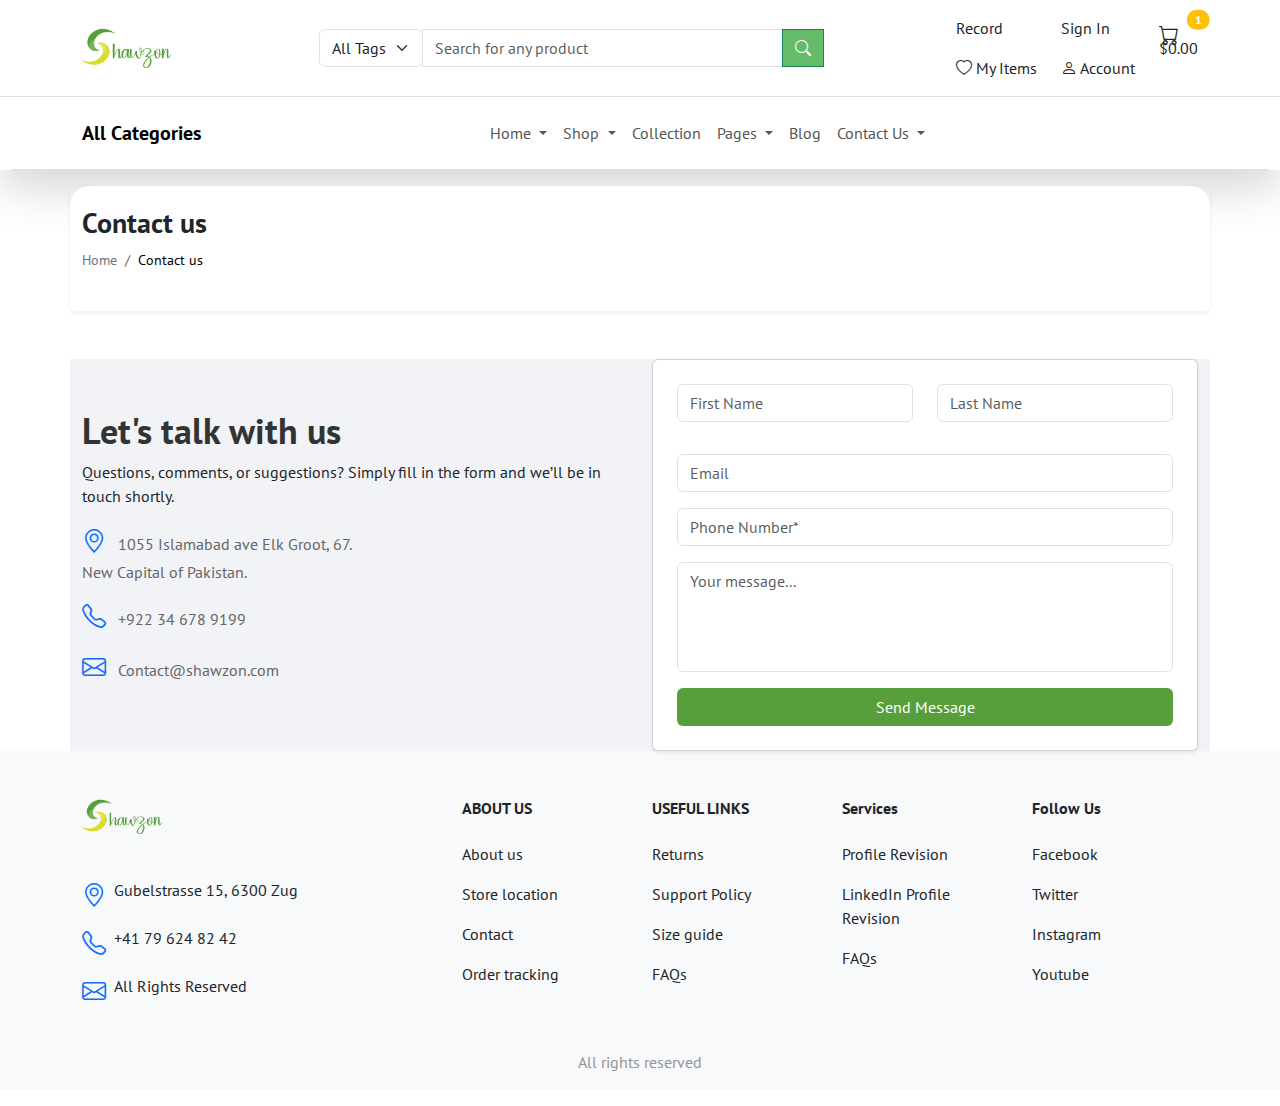
<file: index.html>
<!--  
Profilil Page
--html css & Bootstrap ---
--version:5.0.0
auther:Alright Reserve -->
<!DOCTYPE html>
<html lang="en">
<head>
  <meta charset="UTF-8">
  <meta name="viewport" content="width=device-width, initial-scale=1.0">
  <title>Shawzon Contact-Us Page</title>
  <!--<##########> Start of External CSS <##########>-->
  <link rel="stylesheet" href="css/style.css">
  <link rel="stylesheet" href="bootstrap.min.css">
  <!--<##########> End of External CSS <##########>-->

  <!--<##########> Start Bootstrap CSS <##########>-->
  <link href="https://cdn.jsdelivr.net/npm/bootstrap@5.3.0/dist/css/bootstrap.min.css" rel="stylesheet">
  <!--<##########> End Bootstrap CSS <##########>-->

  <!--<##########> Start Bootstrap Icons <##########>-->
  <!-- <script src="https://cdn.jsdelivr.net/npm/bootstrap-icons@1.10.5/font/bootstrap-icons.js"></script> -->
  <link rel="stylesheet" href="https://cdn.jsdelivr.net/npm/bootstrap-icons@1.11.3/font/bootstrap-icons.min.css">
  <!--<##########> End Bootstrap Icons <##########>-->

</head>

<body>
  <!--<###########> Navbar Contact Us Page <###########>-->
  <nav class="navbar navbar-expand-lg bg-white py-3">
    <div class="container">
      <!--###########> Logo-contact-us <###########>-->
      <a class="navbar-brand" href="#">
        <img src="images/Group 92.png" alt="Logo" height="40">
      </a>
  
      <!-- Toggler button for small screens -->
      <button class="navbar-toggler" type="button" data-bs-toggle="collapse" data-bs-target="#navbarContent" aria-controls="navbarContent" aria-expanded="false" aria-label="Toggle navigation">
        <span class="navbar-toggler-icon"></span>
      </button>
  
      <!--###########> Navbar Content <###########>-->
      <div class="collapse navbar-collapse" id="navbarContent">
        <!--###########> Search Bar-contact-us <###########>-->
        <form class="d-flex mx-auto w-50" role="search">
          <div class="input-group">
            <div class="input-group-prepend">
              <select class="form-select" aria-label="Select Tags">
                <option selected>All Tags</option>
                <option value="1">Tag 1</option>
                <option value="2">Tag 2</option>
              </select>
            </div>
            <input class="form-control" type="search" placeholder="Search for any product" aria-label="Search">
            <div class="input-group-append">
              <button class="btn btn-success" type="submit">
                <i class="bi bi-search"></i>
              </button>
            </div>
          </div>
        </form>
  
        <!-- Icons Section -->
        <div class="d-flex align-items-center">
          <div class="d-flex flex-column">
            <p class="text-align-center">Record</p>
            <a href="#" class="text-dark me-4 text-decoration-none">
              <i class="bi bi-heart"></i>
              <span>My Items</span>
            </a>
          </div>
          <div>
            <p>Sign In</p>
            <a href="#" class="text-dark me-4 text-decoration-none">
              <i class="bi bi-person"></i> Account
            </a>
          </div>
          <a href="#" class="text-dark position-relative text-decoration-none">
            <p><i class="bi bi-cart fs-5 position-absolute top-0 "></i></p>
            <p>$0.00</p>
            <span class="position-absolute top-0 start-100 translate-middle badge rounded-pill bg-warning">1</span>
          </a>
        </div>
      </div>
    </div>
  </nav>
  

  <div class="container-fluid container-contact-us shadow-lg">
    <!-- Navbar-Contact Us Page -->
    <nav class="navbar navbar-expand-lg navbar-light bg-white py-3">
      <div class="container">
        <!-- Categories Dropdown with Hamburger Icon -->
        <button class="navbar-toggler border-0" type="button" data-bs-toggle="collapse"
          data-bs-target="#navbarCategories" aria-controls="navbarCategories" aria-expanded="false"
          aria-label="Toggle navigation">
          <span class="navbar-toggler-icon"></span>
        </button>

        <a class="navbar-brand d-flex align-items-center" href="#">
          <i class="d-sm-none bi bi-list me-2"></i> All Categories
        </a>

        <div class="collapse navbar-collapse" id="navbarCategories">
          <ul class="navbar-nav mx-auto mb-2 mb-lg-0">
            <li class="nav-item dropdown">
              <a class="nav-link dropdown-toggle" href="#" id="navbarHome" role="button" data-bs-toggle="dropdown"
                aria-expanded="false">
                Home
              </a>
              <ul class="dropdown-menu" aria-labelledby="navbarHome">
                <li><a class="dropdown-item" href="#">Home 1</a></li>
                <li><a class="dropdown-item" href="#">Home 2</a></li>
              </ul>
            </li>
            <li class="nav-item dropdown">
              <a class="nav-link dropdown-toggle" href="#" id="navbarShop" role="button" data-bs-toggle="dropdown"
                aria-expanded="false">
                Shop
              </a>
              <ul class="dropdown-menu" aria-labelledby="navbarShop">
                <li><a class="dropdown-item" href="#">Shop 1</a></li>
                <li><a class="dropdown-item" href="#">Shop 2</a></li>
              </ul>
            </li>
            <li class="nav-item">
              <a class="nav-link" href="#">Collection</a>
            </li>
            <li class="nav-item dropdown">
              <a class="nav-link dropdown-toggle" href="#" id="navbarPages" role="button" data-bs-toggle="dropdown"
                aria-expanded="false">
                Pages
              </a>
              <ul class="dropdown-menu" aria-labelledby="navbarPages">
                <li><a class="dropdown-item" href="#">Page 1</a></li>
                <li><a class="dropdown-item" href="#">Page 2</a></li>
              </ul>
            </li>
            <li class="nav-item">
              <a class="nav-link" href="#">Blog</a>
            </li>
            <li class="nav-item dropdown">
              <a class="nav-link dropdown-toggle" href="#" id="navbarContact" role="button" data-bs-toggle="dropdown"
                aria-expanded="false">
                Contact Us
              </a>
              <ul class="dropdown-menu" aria-labelledby="navbarContact">
                <li><a class="dropdown-item" href="#">Contact 1</a></li>
                <li><a class="dropdown-item" href="#">Contact 2</a></li>
              </ul>
            </li>
          </ul>
        </div>
      </div>
    </nav>
  </div>
 
  <!--<##########> End of Contact us Form Section <##########>-->
  <!--<##########> Start of Contact us Form Section <##########>-->
  <div class="container border-5 rounded my-3 shadow-sm">
    <div class="row">
        <div class="col-12 breadcrumb-section">
            <h2>Contact us</h2>
            <nav aria-label="breadcrumb">
                <ol class="breadcrumb">
                    <li class="breadcrumb-item"><a href="#">Home</a></li>
                    <li class="breadcrumb-item active" aria-current="page">Contact us</li>
                </ol>
            </nav>
        </div>
    </div>
</div>


<div class="container mt-5" style="background-color: #F1F3F7;">
  <div class="row justify-content-between align-items-center">
      <!-- Left Section with Contact Info -->
      <div class="col-md-6 mb-4 mb-md-0">
          <h2 class="contact-heading">Let's talk with us</h2>
          <p>Questions, comments, or suggestions? Simply fill in the form and we’ll be in touch shortly.</p>
          <div class="contact-info">
              <p>
                  <!-- <img src="https://img.icons8.com/color/48/000000/place-marker--v1.png" alt="Address Icon" class="icon"> -->
                    <i class=" bi-icons bi bi-geo-alt text-primary fs-4 me-2"></i>
                  1055 Islamabad ave Elk Groot, 67.<br> New Capital of Pakistan.
              </p>
              <p>
                  <!-- <img src="https://img.icons8.com/color/48/000000/phone.png" alt="Phone Icon" class="icon"> -->
                  <i class=" bi-icons bi bi-telephone text-primary fs-4 me-2"></i>
                  +922 34 678 9199
              </p>
              <p>
                  <!-- <img src="https://img.icons8.com/color/48/000000/new-post.png" alt="Email Icon" class="icon"> -->
                  <i class=" bi-icons bi bi-envelope text-primary fs-4 me-2"></i>
                  Contact@shawzon.com
              </p>
          </div>
      </div>

      <!-- Right Section with Form -->
      <div class="col-md-6">
          <div class="card p-4 shadow-sm">
              <form>
                  <div class="row mb-3"> 
                      <div class="col-md-6 mb-md-3 ">
                          <input type="text" class="form-control" placeholder="First Name">
                      </div>
                      <div class="col-md-6">
                          <input type="text" class="form-control" placeholder="Last Name">
                      </div>
                  </div>
                  <div class="mb-3">
                      <input type="email" class="form-control" placeholder="Email">
                  </div>
                  <div class="mb-3">
                      <input type="text" class="form-control" placeholder="Phone Number*">
                  </div>
                  <div class="mb-3">
                      <textarea class="form-control" rows="4" placeholder="Your message..."></textarea>
                  </div>
                  <div class="d-grid">
                      <button type="submit" class="btn text-white" style=" background: #569F3A;
;">Send Message</button>
                  </div>
              </form>
          </div>
      </div>
  </div>
</div>

  <!--<##########> End of Contact us Form Section <##########>-->
  <!--<##########> End of Footer Designed Section <##########>-->
  <footer class="bg-light text-dark pt-5">
    <div class="container">
      <div class="row">
        <!-- Logo and Contact Information -->
        <div class="col-lg-4 col-md-6 text-center text-md-start">
          <img src="images/Group 92.png" alt="" width="80px" height="">
          <p class="pt-4">
          <div class="heading-3 ">
            <div class="d-flex py-1"> 
              <i class="bi bi-geo-alt text-primary fs-4 me-2"></i>
              <p> Gubelstrasse 15, 6300 Zug</p><br>
            </div>
            <div class="d-flex py-1">
              <i class="bi bi-telephone text-primary fs-4 me-2"></i>
              <p>+41 79 624 82 42</p><br>
            </div>
            <div class="d-flex py-1">
              <i class="bi bi-envelope text-primary fs-4 me-2"></i>
              <p>All Rights Reserved</p>
            </div>
          </div>
          </p>
        </div>

        <!-- Learn Links -->
        <div class="col-lg-2 col-md-6 text-md-start">
          <h6 class="Heading-5 fw-bold">ABOUT US</h6>
          <ul class="list-unstyled py-2">
            <li class="py-2"><a href="#" class="anchor text-dark text-decoration-none">About us</a></li>
            <li class="py-2"><a href="#" class="anchor text-dark text-decoration-none">Store location</a></li>
            <li class="py-2"><a href="#" class="anchor text-dark text-decoration-none">Contact</a></li>
            <li class="py-2"><a href="#" class="anchor text-dark text-decoration-none">Order tracking</a></li>
          </ul>
        </div>

        <!-- Company Links -->
        <div class="col-lg-2 col-md-6 text-md-start">
          <h6 class="Heading-5 fw-bold">USEFUL LINKS</h6>
          <ul class="list-unstyled py-2">
            <li class="py-2"><a href="#" class="anchor text-dark text-decoration-none">Returns</a></li>
            <li class="py-2"><a href="#" class="anchor text-dark text-decoration-none">Support Policy</a></li>
            <li class="py-2"><a href="#" class="anchor text-dark text-decoration-none">Size guide</a></li>
            <li class="py-2"><a href="#" class="anchor text-dark text-decoration-none">FAQs</a></li>
          </ul>
        </div>

        <!-- Services Links -->
        <div class="col-lg-2 col-md-6  text-md-start">
          <h6 class="Heading-5 fw-bold">Services</h6>
          <ul class="list-unstyled py-2">
            <li class="py-2"><a href="#" class="anchor text-dark text-decoration-none">Profile Revision</a></li>
            <li class="py-2"><a href="#" class="anchor text-dark text-decoration-none">LinkedIn Profile Revision</a>
            </li>
            <li class="py-2"><a href="#" class="anchor text-dark text-decoration-none">FAQs</a></li>
          </ul>
        </div>

        <!-- Social Media Links -->
        <div class="col-lg-2  text-center text-md-start">
          <h6 class="Heading-5 fw-bold">Follow Us</h6>
          <ul class="list-unstyled py-2">
          <li class="py-2"><a href="#" class="anchor text-dark text-decoration-none">Facebook</a></li>
          <li class="py-2"><a href="#" class="anchor text-dark text-decoration-none">Twitter</a></li>
          <li class="py-2"><a href="#" class="anchor text-dark text-decoration-none">Instagram</a></li>
          <li class="py-2"><a href="#" class="anchor text-dark text-decoration-none">Youtube</a></li>
        </ul>
        </div>
      </div>

    </div>
    <div class="border-color border-4 text-dark">
      <div class="row my-3">
        <div class="col">
          <p class="text-center" style="color: #949494;">All rights reserved</p>
          
        </div>
      </div>
  </footer>
  <!--<##########> End of Footer Designed Section <##########>-->

  <!-- Bootstrap Icons -->

  <script src="https://cdn.jsdelivr.net/npm/bootstrap@5.3.0/dist/js/bootstrap.bundle.min.js"></script>
</body>

</html>
</file>
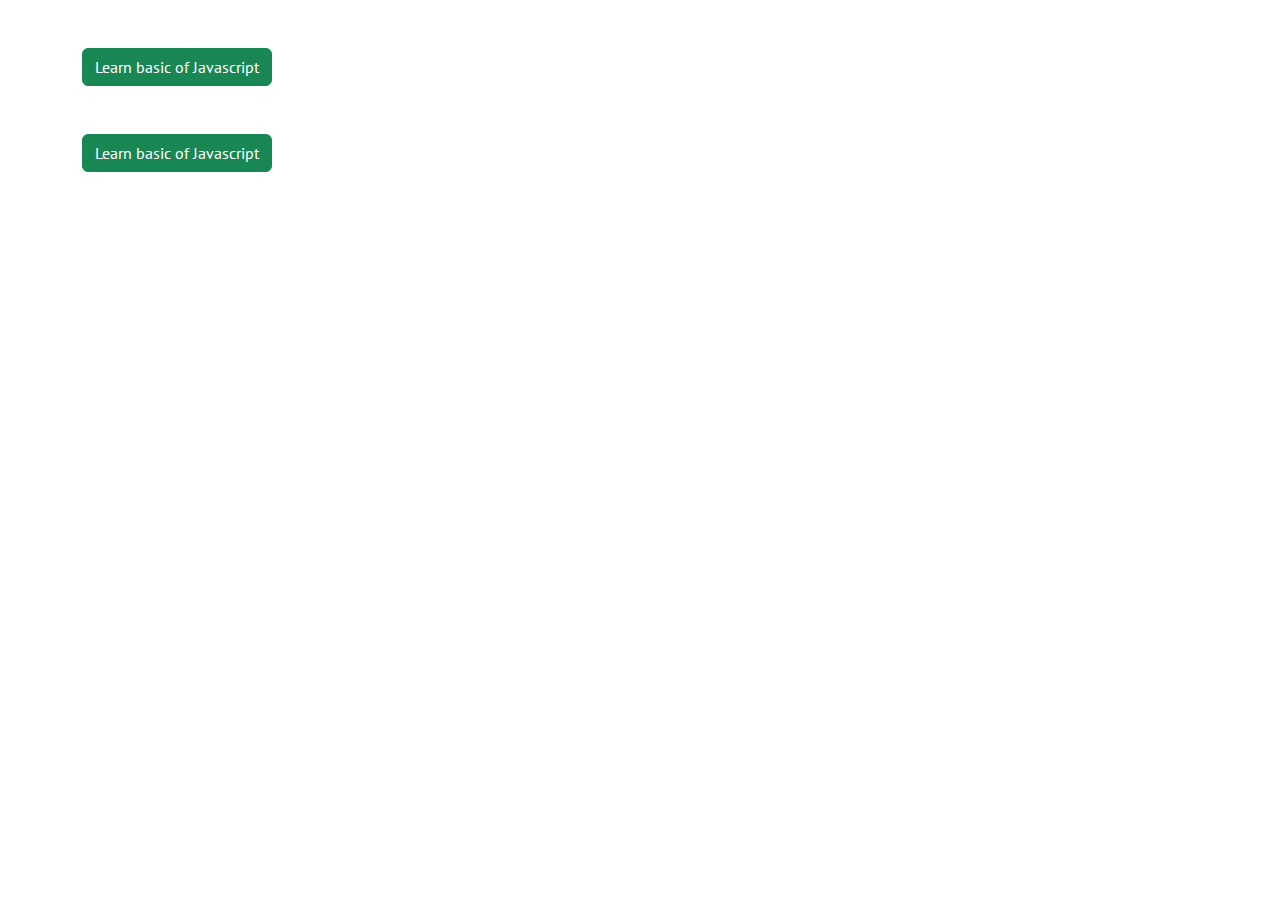
<file: model.html>
<!--  
Profilil Page
--html css & Bootstrap ---
--version:5.0.0
auther:Alright Reserve -->
<!DOCTYPE html>
<html lang="en">

<head>
    <meta charset="UTF-8">
    <meta name="viewport" content="width=device-width, initial-scale=1.0">
    <title>Shawzon Contact-Us Page</title>
    <!--<##########> Start of External CSS <##########>-->
    <link rel="stylesheet" href="style.css">
    <link rel="stylesheet" href="bootstrap.min.css">
    <!--<##########> End of External CSS <##########>-->

    <!--<##########> Start Bootstrap CSS <##########>-->
    <link href="https://cdn.jsdelivr.net/npm/bootstrap@5.3.0/dist/css/bootstrap.min.css" rel="stylesheet">
    <!--<##########> End Bootstrap CSS <##########>-->

    <!--<##########> Start Bootstrap Icons <##########>-->
    <!-- <script src="https://cdn.jsdelivr.net/npm/bootstrap-icons@1.10.5/font/bootstrap-icons.js"></script> -->
    <link rel="stylesheet" href="https://cdn.jsdelivr.net/npm/bootstrap-icons@1.11.3/font/bootstrap-icons.min.css">
    <!--<##########> End Bootstrap Icons <##########>-->
    <link href="https://cdn.jsdelivr.net/npm/bootstrap@5.3.3/dist/css/bootstrap.min.css" rel="stylesheet">
    <script src="https://cdn.jsdelivr.net/npm/bootstrap@5.3.3/dist/js/bootstrap.bundle.min.js"></script>
</head>

<body>
    <div class="container mt-5">
        <div class="col-md-3">
            <button class="btn btn-success" data-target="#mymodal" data-toggel="modal">Learn basic of
                Javascript</button>
            <div class="modal" id="mymodal">
                <div class="modal-dialog">
                    <div class="content-body">
                        <div class="modal-header">
                            <h4 class="modal-title">Learn Basic Of Javascript</h4>
                            <button class="close" datamiss="modal">
                                <span>&times;</span>
                            </button>
                        </div>
                        <div class="modal-body">
                            <p>Lorem ipsum dolor sit amet consectetur adipisicing elit. A, porro perspiciatis voluptatem
                                rem sint cum consequatur unde eaque repudiandae commodi cupiditate. Iusto sed facilis
                                tenetur in obcaecati fugiat cupiditate qui!</p>
                        </div>
                        <div class="modal-footer">
                            <button class="btn btn-danger" data-dismiss="modal">Close</button>
                            <button class="btn btn-primary">
                                Save
                            </button>
                        </div>
                    </div>
                </div>
            </div>
        </div>
    </div>

<body>
    <div class="container mt-5">
        <div class="col-md-3">
            <!-- Corrected button with Bootstrap 5 attributes -->
            <button class="btn btn-success" data-bs-target="#mymodal" data-bs-toggle="modal">Learn basic of Javascript</button>

            <!-- Modal -->
            <div class="modal fade" id="mymodal"aria-labelledby="mymodalLabel" aria-hidden="true">
                <div class="modal-dialog">
                    <div class="modal-content"> <!-- Changed class to modal-content -->
                        <div class="modal-header">
                            <h4 class="modal-title" id="mymodalLabel">Learn Basic Of Javascript</h4>
                            <!-- Corrected close button -->
                            <button type="button" class="btn-close" data-bs-dismiss="modal" aria-label="Close"></button>
                        </div>
                        <div class="modal-body">
                            <p>Lorem ipsum dolor sit amet consectetur adipisicing elit. A, porro perspiciatis voluptatem
                                rem sint cum consequatur unde eaque repudiandae commodi cupiditate. Iusto sed facilis
                                tenetur in obcaecati fugiat cupiditate qui!</p>
                        </div>
                        <div class="modal-footer">
                            <button class="btn btn-danger" data-bs-dismiss="modal">Close</button>
                            <button class="btn btn-primary">Save</button>
                        </div>
                    </div>
                </div>
            </div>
        </div>
    </div>

    <!-- Bootstrap JS -->
    <script src="https://cdn.jsdelivr.net/npm/bootstrap@5.3.3/dist/js/bootstrap.bundle.min.js"></script>
</body>

</html>
</file>
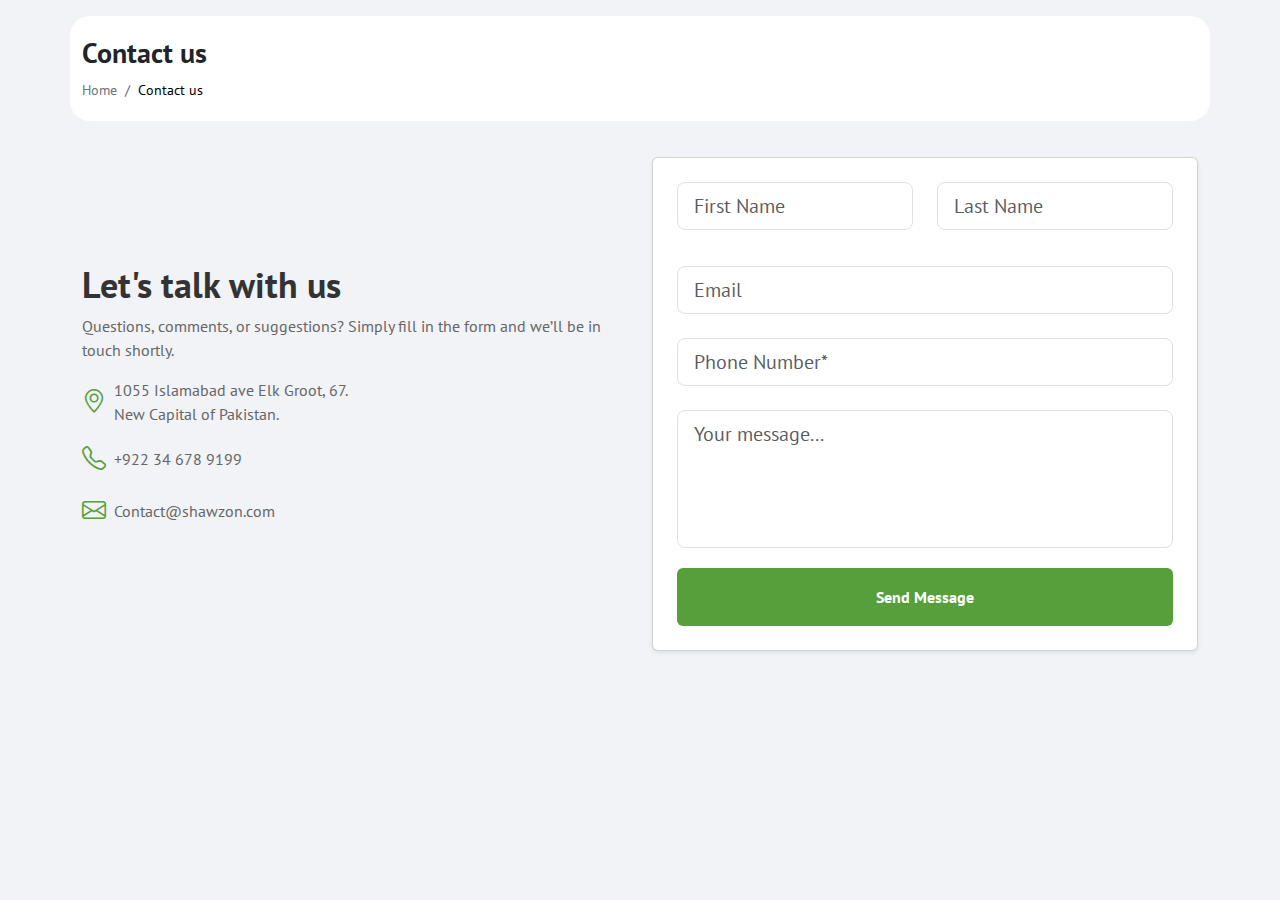
<file: shawzon-contact-us.html>
<!--  
Profilil Page
--html css & Bootstrap ---
--version:5.0.0
auther:Alright Reserve -->
<!DOCTYPE html>
<html lang="en">
  <head>
    <meta charset="UTF-8" />
    <meta name="viewport" content="width=device-width, initial-scale=1.0" />
    <title>Shawzon Contact-Us Page</title>
    <!--<##########> Start of External CSS <##########>-->
    <link rel="stylesheet" href="style.css" />
    <link rel="stylesheet" href="bootstrap.min.css" />
    <!--<##########> End of External CSS <##########>-->

    <!--<##########> Start Bootstrap CSS <##########>-->
    <link
      href="https://cdn.jsdelivr.net/npm/bootstrap@5.3.0/dist/css/bootstrap.min.css"
      rel="stylesheet"
    />
    <!--<##########> End Bootstrap CSS <##########>-->

    <!--<##########> Start Bootstrap Icons <##########>-->
    <!-- <script src="https://cdn.jsdelivr.net/npm/bootstrap-icons@1.10.5/font/bootstrap-icons.js"></script> -->
    <link
      rel="stylesheet"
      href="https://cdn.jsdelivr.net/npm/bootstrap-icons@1.11.3/font/bootstrap-icons.min.css"
    />
    <!--<##########> End Bootstrap Icons <##########>-->
  </head>

  <body style="background-color: #f1f3f7">
    <!--<##########> Start of Contact us Form Section <##########>-->

    <div class="container my-3 rounded">
      <div class="row">
        <div class="col-12 breadcrumb-section">
          <h2>Contact us</h2>
          <nav aria-label="breadcrumb">
            <ol class="breadcrumb">
              <li class="breadcrumb-item"><a href="#">Home</a></li>
              <li class="breadcrumb-item active" aria-current="page">
                Contact us
              </li>
            </ol>
          </nav>
        </div>
      </div>
    </div>

    <div class="container mt-3" style="background-color: #f1f3f7">
      <div class="row justify-content-between align-items-center">
        <!-- Left Section with Contact Info -->
        <div class="col-md-6 mb-4 mb-md-0">
          <h2 class="contact-heading">Let's talk with us</h2>
          <p style="color: #666666">
            Questions, comments, or suggestions? Simply fill in the form and
            we’ll be in touch shortly.
          </p>
          <div class="contact-info">
            <div class="d-flex align-items-center">
              <i
                class="bi bi-geo-alt fs-4 me-2 mb-3 d-flex align-items-center justify-content-center"
                style="color: #569f3a"
              ></i>
              <p class="d-flex align-items-center">
                1055 Islamabad ave Elk Groot, 67.<br />
                New Capital of Pakistan.
              </p>
            </div>
            <div class="d-flex">
              <i
                class="bi bi-telephone fs-4 me-2 mb-3"
                style="color: #569f3a"
              ></i>
              <p class="d-flex align-items-center">+922 34 678 9199</p>
            </div>
            <div class="d-flex align-content-center">
              <i
                class="bi bi-envelope fs-4 me-2 mb-3"
                style="color: #569f3a"
              ></i>
              <p class="d-flex align-items-center">Contact@shawzon.com</p>
            </div>
          </div>
        </div>

        <!-- Right Section with Form -->
        <div class="col-lg-6">
          <div class="card p-4 shadow-sm">
            <form>
              <div class="row mb-3">
                <div class="col-md-6 mb-3">
                  <input
                    type="text"
                    class="form-control form-control-lg"
                    placeholder="First Name"
                  />
                </div>
                <div class="col-md-6">
                  <input
                    type="text"
                    class="form-control form-control-lg"
                    placeholder="Last Name"
                  />
                </div>
              </div>
              <div class="my-3 py-1">
                <input
                  type="email"
                  class="form-control form-control-lg"
                  placeholder="Email"
                />
              </div>
              <div class="my-3 py-1">
                <input
                  type="text"
                  class="form-control form-control-lg"
                  placeholder="Phone Number*"
                />
              </div>
              <div class="my-3 py-1">
                <textarea
                  class="form-control form-control-lg"
                  rows="4"
                  placeholder="Your message..."
                ></textarea>
              </div>
              <div class="d-grid">
                <button
                  type="submit"
                  class="btn py-3 text-white fw-bold"
                  style="background: #569f3a"
                >
                  Send Message
                </button>
              </div>
            </form>
          </div>
        </div>
      </div>
    </div>

    <!--<##########> End of Contact us Form Section <##########>-->

    <!-- Bootstrap Icons -->
    <script src="https://cdn.jsdelivr.net/npm/bootstrap@5.3.0/dist/js/bootstrap.bundle.min.js"></script>
  </body>
</html>
</file>
<file: css/style.css>
@import url("https://fonts.googleapis.com/css2?family=PT+Sans:ital,wght@0,400;0,700;1,400;1,700&display=swap");
/* ########## First navbar contact us page ######## */
* {
  font-family: "PT Sans", sans-serif;
  padding: 0px;
  margin: 0px;
  box-sizing: border-box;
}
body {
  background: #f1f3f7;
  overflow-x: hidden;
}
.logo-text {
  font-family: "PT Sans";
  color: #66bb6a;
  font-size: 1.5rem;
}

.navbar {
  border-bottom: 1px solid #e0e0e0;
}

.input-group .form-control {
  border-radius: 0;
}

.input-group .btn {
  background-color: #66bb6a;
  border-radius: 0;
}

.badge {
  font-size: 0.75rem;
  padding: 0.25em 0.5em;
}
/* ########## First navbar contact us page ######## */

/* ########## Second navbar contact us page ######## */
.navbar-nav .nav-item .nav-link {
  color: #555;
  font-weight: 500;
  padding: 0.5rem 1rem;
}

.navbar-nav .nav-item .dropdown-menu {
  border-radius: 0;
  padding: 0.5rem 0;
}

.navbar-brand {
  font-weight: 600;
  font-size: 1rem;
}

.navbar-toggler {
  border-color: transparent;
}

.navbar-toggler-icon {
  font-size: 1.25rem;
  color: #000;
}
.bi-icons {
  color: #569f3a;
}

/* ########## Second navbar contact us page######## */
.container-contact-us {
  box-shadow: 0px 0px 25px 0px #0000000f;
}
.breadcrumb-section {
  background-color: #fff;
  padding: 20px;
  border-radius: 20px;
  margin: 20px 0;
}

.breadcrumb-section h2 {
  font-size: 28px;
  font-weight: bold;
  margin-bottom: 10px;
}

.breadcrumb-section .breadcrumb {
  padding: 0;
  margin-bottom: 0;
  font-size: 14px;
}

.breadcrumb-section .breadcrumb-item a {
  color: #6c757d;
  text-decoration: none;
}

.breadcrumb-section .breadcrumb-item.active {
  color: #000;
}
/* Contact Form section designed */

.contact-heading {
  font-size: 36px;
  font-weight: 700;
  color: #333;
}

.contact-info p {
  font-size: 16px;
  color: #666666;
  margin-bottom: 15px;
}

.contact-info .icon {
  width: 20px;
  margin-right: 10px;
  vertical-align: middle;
}

.card {
  border-radius: 8px;
  background-color: white;
  border: none;
}
.form-control {
  border-radius: 8px;
  padding: 15px;
  font-size: 16px;
}

textarea.form-control {
  resize: none;
}

.btn-success {
  background-color: #4caf50;
  border-radius: 8px;
  font-size: 18px;
  padding: 10px 0;
  border: none;
}

.btn-success:hover {
  background-color: #45a049;
}

/* <###########> Media Query Designed <###########> */
@media (max-width: 768px) {
  .contact-heading {
    font-size: 1.5rem;
  }
  .contact-info p {
    font-size: 0.9rem;
  }
  .form-control {
    font-size: 0.9rem;
  }
  .card {
    padding: 20px;
  }
}

@media (max-width: 576px) {
  .contact-heading {
    font-size: 1.2rem;
  }
  .card {
    padding: 15px;
  }
  .form-control {
    font-size: 0.85rem;
  }
}
</file>
<file: style.css>
@import url("https://fonts.googleapis.com/css2?family=PT+Sans:ital,wght@0,400;0,700;1,400;1,700&display=swap");
/* ########## First navbar contact us page ######## */
* {
  font-family: "PT Sans", sans-serif;
  padding: 0px;
  margin: 0px;
  box-sizing: border-box;
}
body {
  background: #f1f3f7;
  overflow-x: hidden;
}
.logo-text {
  font-family: "PT Sans";
  color: #66bb6a;
  font-size: 1.5rem;
}

.navbar {
  border-bottom: 1px solid #e0e0e0;
}

.input-group .form-control {
  border-radius: 0;
}

.input-group .btn {
  background-color: #66bb6a;
  border-radius: 0;
}

.badge {
  font-size: 0.75rem;
  padding: 0.25em 0.5em;
}
/* ########## First navbar contact us page ######## */

/* ########## Second navbar contact us page ######## */
.navbar-nav .nav-item .nav-link {
  color: #555;
  font-weight: 500;
  padding: 0.5rem 1rem;
}

.navbar-nav .nav-item .dropdown-menu {
  border-radius: 0;
  padding: 0.5rem 0;
}

.navbar-brand {
  font-weight: 600;
  font-size: 1rem;
}

.navbar-toggler {
  border-color: transparent;
}

.navbar-toggler-icon {
  font-size: 1.25rem;
  color: #000;
}
.bi-icons {
  color: #569f3a;
}

/* ########## Second navbar contact us page######## */
.container-contact-us {
  box-shadow: 0px 0px 25px 0px #0000000f;
}
.breadcrumb-section {
  background-color: #fff;
  padding: 20px;
  border-radius: 20px;
  margin: 20px 0;
}

.breadcrumb-section h2 {
  font-size: 28px;
  font-weight: bold;
  margin-bottom: 10px;
}

.breadcrumb-section .breadcrumb {
  padding: 0;
  margin-bottom: 0;
  font-size: 14px;
}

.breadcrumb-section .breadcrumb-item a {
  color: #6c757d;
  text-decoration: none;
}

.breadcrumb-section .breadcrumb-item.active {
  color: #000;
}
/* Contact Form section designed */

.contact-heading {
  font-size: 36px;
  font-weight: 700;
  color: #333;
}

.contact-info p {
  font-size: 16px;
  color: #666666;
  margin-bottom: 15px;
}

.contact-info .icon {
  width: 20px;
  margin-right: 10px;
  vertical-align: middle;
}

.card {
  border-radius: 8px;
  background-color: white;
  border: none;
}
.form-control {
  border-radius: 8px;
  padding: 15px;
  font-size: 16px;
}

textarea.form-control {
  resize: none;
}

.btn-success {
  background-color: #4caf50;
  border-radius: 8px;
  font-size: 18px;
  padding: 10px 0;
  border: none;
}

.btn-success:hover {
  background-color: #45a049;
}

/* <###########> Media Query Designed <###########> */
@media (max-width: 768px) {
  .contact-heading {
    font-size: 1.5rem;
  }
  .contact-info p {
    font-size: 0.9rem;
  }
  .form-control {
    font-size: 0.9rem;
  }
  .card {
    padding: 20px;
  }
}

@media (max-width: 576px) {
  .contact-heading {
    font-size: 1.2rem;
  }
  .card {
    padding: 15px;
  }
  .form-control {
    font-size: 0.85rem;
  }
}
</file>
